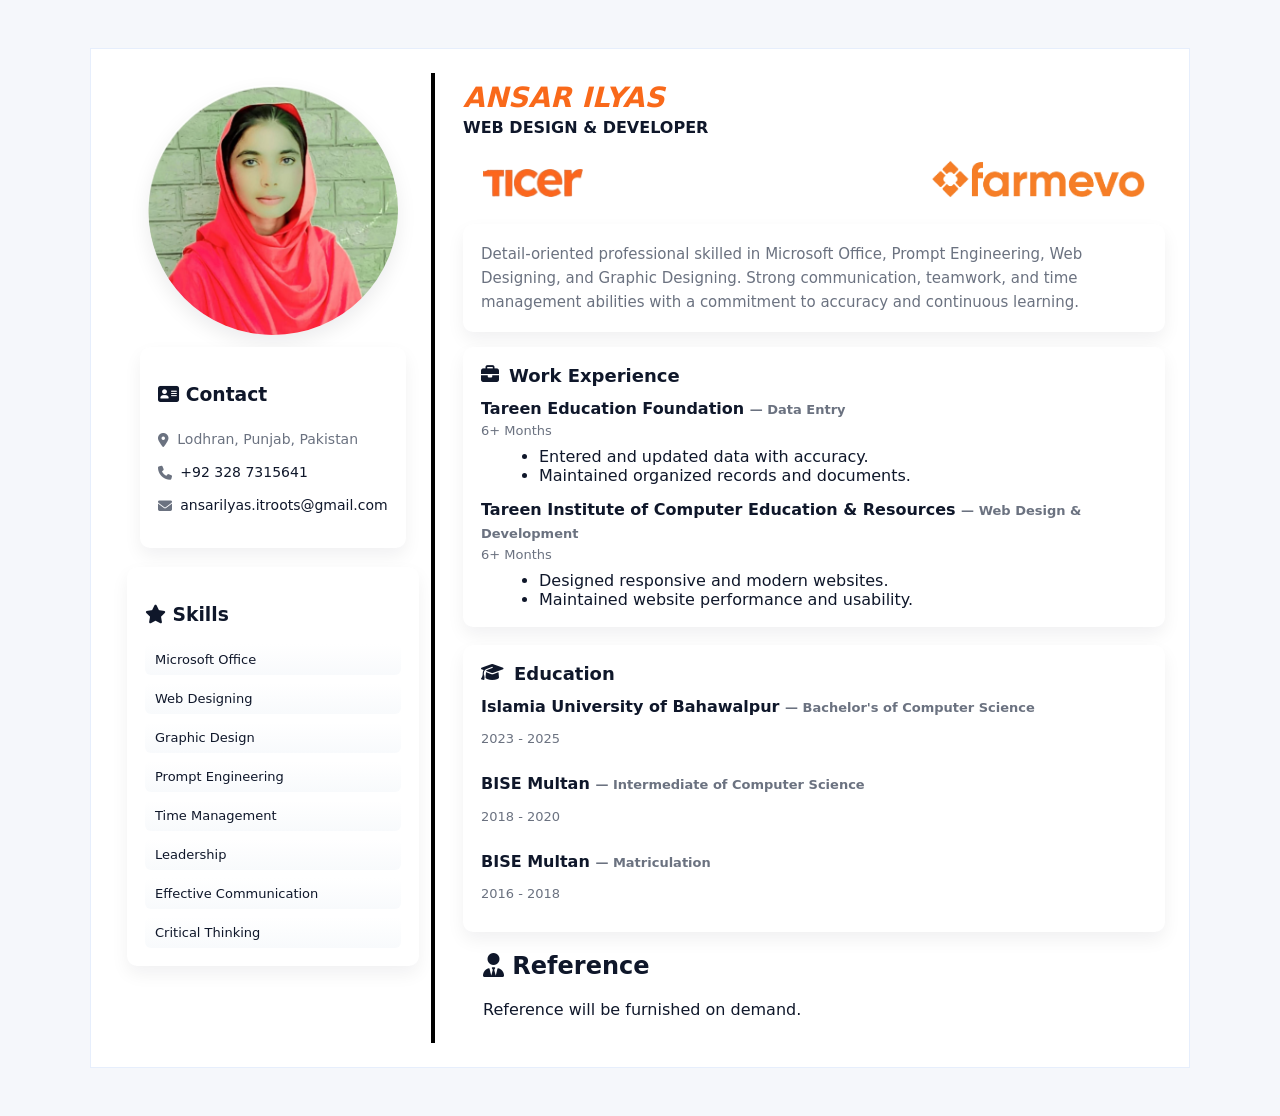
<file: index.html>
<!doctype html>
<html lang="en">
  <head>
    <meta charset="utf-8" />
    <meta name="viewport" content="width=device-width,initial-scale=1" />
    <title>Ansar Ilyas — Resume</title>
    <link rel="icon" type="image/png" href="assets/favicon.png" />
    <link rel="stylesheet" href="style.css" />

    <!-- Font Awesome for icons -->
    <link
      rel="stylesheet"
      href="https://cdnjs.cloudflare.com/ajax/libs/font-awesome/6.5.0/css/all.min.css"
      crossorigin="anonymous"
      referrerpolicy="no-referrer"
    />
  </head>
  <body>
    <div class="container">      
      <div class="resume-wrap">
        <aside class="sidebar">
          <div class="photo-wrap">
            <img
              id="profilePhoto"
              src="assets/profile-placeholder.png"
              alt="ANSAR ILYAS"
              onerror="
                this.onerror = null;
                this.src = 'assets/profile-placeholder.svg';
              "
            />
          </div>
          <div class="contact card">
            <h3><i class="fa-solid fa-address-card"></i> Contact</h3>
            <ul>
              <li>
                <i class="fa-solid fa-location-dot"></i> Lodhran, Punjab,
                Pakistan
              </li>
              <li>
                <i class="fa-solid fa-phone"></i>
                <a href="tel:+923287315641">+92 328 7315641</a>
              </li>
              <li>
                <i class="fa-solid fa-envelope"></i>
                <a href="mailto:ansarilyas.itroots@gmail.com"
                  >ansarilyas.itroots@gmail.com</a
                >
              </li>
            </ul>
          </div>

          <div class="skills card">
            <h3><i class="fa-solid fa-star"></i> Skills</h3>
            <ul class="skill-list">
              <li>Microsoft Office</li>
              <li>Web Designing</li>
              <li>Graphic Design</li>
              <li>Prompt Engineering</li>
              <li>Time Management</li>
              <li>Leadership</li>
              <li>Effective Communication</li>
              <li>Critical Thinking</li>
            </ul>
          </div>
        </aside>

        <main class="main">
          <header class="main-header">
            <div class="intro">
              <h1>ANSAR ILYAS</h1>
              <p class="lead">WEB DESIGN & DEVELOPER</p>
            </div>
          </header>
          <div class="logo">
            <img
              src="assets/logos/ticer-logo.png"
              alt="Profile Photo"
              width="100"
              height="100%"
              class="me-4"
            />
            <img
              src="assets/logos/Farmevo_Logo_orange_on_white.png"
              alt="Profile Photo"
              width="220"
              height="100%"
              class="ms-4"
            />
          </div>

          <p class="profile card">
            Detail-oriented professional skilled in Microsoft Office, Prompt
            Engineering, Web Designing, and Graphic Designing. Strong
            communication, teamwork, and time management abilities with a
            commitment to accuracy and continuous learning.
          </p>

          <section class="section work card" id="experience">
            <h2><i class="fa-solid fa-briefcase"></i> Work Experience</h2>
            <div class="timeline">
              <article class="timeline-item">
                <div class="timeline-content">
                  <h3>
                    Tareen Education Foundation
                    <span class="muted">— Data Entry</span>
                  </h3>
                  <span class="muted">6+ Months</span>
                  <ul>
                    <li>Entered and updated data with accuracy.</li>
                    <li>Maintained organized records and documents.</li>
                  </ul>
                </div>
              </article>

              <article class="timeline-item">
                <div class="timeline-content">
                  <h3>
                    Tareen Institute of Computer Education &amp; Resources
                    <span class="muted">— Web Design & Development</span>
                  </h3>
                  <span class="muted">6+ Months</span>
                  <ul>
                    <li>Designed responsive and modern websites.</li>
                    <li>Maintained website performance and usability.</li>
                  </ul>
                </div>
              </article>
            </div>
          </section>

          <section class="section education card" id="education">
            <h2><i class="fa-solid fa-graduation-cap"></i> Education</h2>
            <div class="timeline">
              <article class="timeline-item">
                <div class="timeline-content">
                  <h3>
                    Islamia University of Bahawalpur
                    <span class="muted">— Bachelor's of Computer Science</span>
                  </h3>
                  <p class="muted">2023 - 2025</p>
                </div>
              </article>

              <article class="timeline-item">
                <div class="timeline-content">
                  <h3>
                    BISE Multan
                    <span class="muted"
                      >— Intermediate of Computer Science</span
                    >
                  </h3>
                  <p class="muted">2018 - 2020</p>
                </div>
              </article>

              <article class="timeline-item">
                <div class="timeline-content">
                  <h3>
                    BISE Multan <span class="muted">— Matriculation</span>
                  </h3>
                  <p class="muted">2016 - 2018</p>
                </div>
              </article>
            </div>
          </section>
          <section>
            <div class="reference-bar">
              <h2><i class="fa-solid fa-user-tie"></i> Reference</h2>
              <p>Reference will be furnished on demand.</p>
            </div>
          </section>
        </main>
      </div>
    </div>

    <script src="script.js"></script>
  </body>
</html>
</file>
<file: style.css>
/*
  style.css
  Modern, professional resume styles.
  - Two-column layout on desktop
  - Responsive single-column on mobile
  - Print-friendly rules included
*/

:root{
  --bg: #f5f7fb;
  --card: #ffffff;
  --muted: #6b7280;
  --text: #0f172a;
  --accent: #2558ff; /* subtle blue accent */
  --sidebar-width: 320px;
}

*{box-sizing:border-box}
html,body{height:100%;margin:0;font-family:Inter,ui-sans-serif,system-ui,-apple-system,"Segoe UI",Roboto,'Helvetica Neue',Arial; color:var(--text);background:var(--bg);-webkit-font-smoothing:antialiased}

.container{padding:20px 16px}
.resume-wrap{
  max-width:1100px;
  margin:28px auto;
  display:grid;
  border: 1px solid #e6eefc; 
  grid-template-columns: var(--sidebar-width) 1fr;
  gap:28px;
  background-color: white;
  padding:24px;
}
h1{font-style:italic; color: #f9691a;}
.card{background:var(--card);border-radius:10px;padding:18px;box-shadow:0 8px 18px rgba(15,23,42,0.06)}

.sidebar{display:flex;flex-direction:column;align-items:center;padding:12px; border-right: 4px solid black;}
.photo-wrap{width:250px;height:250px;border-radius:999px;overflow:hidden;box-shadow:0 8px 20px rgba(2,6,23,0.08);margin-bottom:12px}
.photo-wrap img{width:100%;height:100%;object-fit:cover;display:block}
.name{margin:0;font-size:18px;letter-spacing:0.6px}
.title{margin:6px 0 14px;color:var(--muted);font-weight:600}

.contact ul{list-style:none;padding:0;margin:8px 0}
.contact li{display:flex;align-items:center;gap:8px;padding:6px 0;color:var(--muted);font-size:14px;line-height:1.5}
.contact a{color:var(--text);text-decoration:none;word-break:break-word}

.skills{margin-top:19px;width:100%}

.skills .skill-list{display:grid;grid-template-columns:repeat(1,1fr);gap:8px;padding:0;margin:8px 0 0;list-style:none}
.skill-list li{background:linear-gradient(0deg,#f8fafc,#fff);padding:8px 10px;border-radius:6px;font-size:13px}

.logo{display:flex; justify-content:space-between; align-items:center; gap:16px; flex-wrap:wrap; padding:0 20px; min-height:30px;}
.logo img{display:block; max-width:100%; height:auto}

.main{padding:8px 0}
.main-header{display:flex;flex-direction:column;gap:12px;margin-bottom:16px}
.intro h1{margin:0;font-size:28px}
.lead{color:var(--text);font-weight:700;margin:4px 0}
.profile{font-size:15px;color:var(--muted);line-height:1.6}

.section{margin-bottom:18px}
.section h2{display:flex;align-items:center;gap:10px;margin:0 0 12px;font-size:18px}
.muted{color:var(--muted);font-size:13px}

.timeline{display:flex;flex-direction:column;gap:14px}
.timeline-item{display:flex;gap:12px;align-items:flex-start}
.org-logo{width:64px;height:64px;object-fit:contain;border-radius:8px;background:transparent}
.timeline-content h3{margin:0;font-size:16px;line-height:1.4}
.timeline-content ul{margin:8px 0 0 18px}

.card{opacity:0;transform:translateY(12px);transition:opacity .5s ease,transform .5s ease}
.card.in-view{opacity:1;transform:none}

@media (max-width: 900px){
  .resume-wrap{grid-template-columns:260px 1fr;padding:18px; gap:20px}
  .sidebar{align-items:flex-start}
  .logo{justify-content:center}
}

@media (max-width:700px){
  .container{padding:12px}
  .resume-wrap{grid-template-columns:1fr;padding:14px;gap:14px;margin:0 auto}
  .sidebar{width:100%;padding:16px 12px;border-right:none;border-bottom:4px solid black;align-items:center}
  .photo-wrap{width:120px;height:120px;margin-bottom:14px}
  .contact, .skills{width:100%}
  .contact ul{margin-top:6px}
  .skills .skill-list{grid-template-columns:repeat(2, minmax(0, 1fr));margin-top:10px}
  .main{padding:8px 0 0}
  .intro h1{font-size:24px; text-align:center}
  .lead{text-align:center}
  .profile{font-size:14px}
  .section h2{font-size:17px}
  .timeline-content h3{font-size:15px}
  .timeline-content ul{padding-left:16px}
  .logo{padding:0;justify-content:center;gap:12px}
  .logo img{max-width:110px}
  .reference-bar{padding:0}
}

@media (max-width:460px){
  .skills .skill-list{grid-template-columns:1fr}
  .contact li{align-items:flex-start}
  .section h2{font-size:16px}
  .intro h1{font-size:22px}
  .logo img{max-width:90px}
}

@media print{
  :root{--bg:white}
  body, .resume-wrap{background:white}
  .card{box-shadow:none}
  .btn,.action{display:none}
  .org-logo{max-height:40px}
  a[href]:after{content: " (" attr(href) ")";font-size:10px}
}

.muted{color:var(--muted)}
.reference-bar{padding: 0px 20px}
</file>
